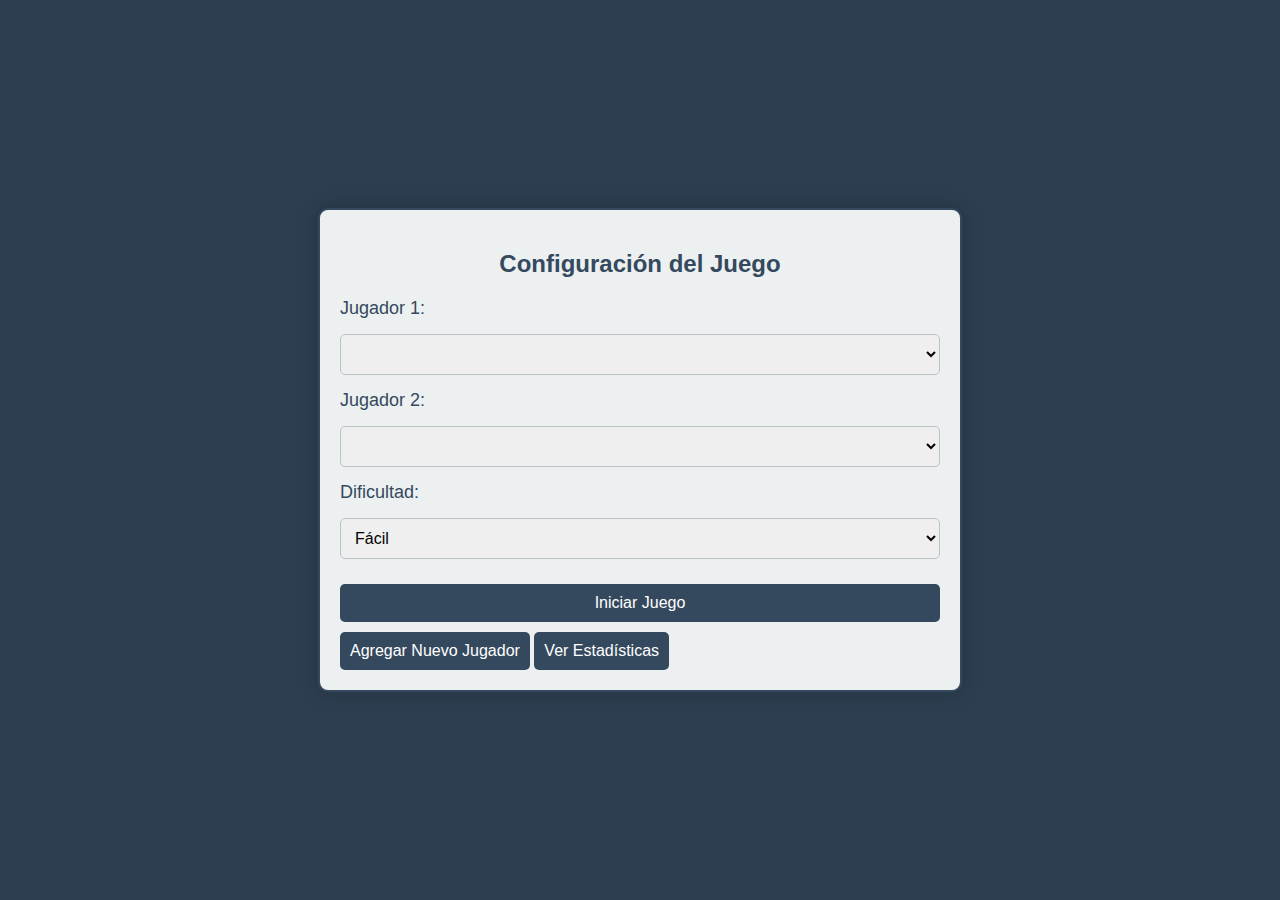
<file: JuegoTest2/index.html>
<!DOCTYPE html>
<html lang="es">
<head>
    <meta charset="UTF-8">
    <meta name="viewport" content="width=device-width, initial-scale=1.0">
    <title>Serpientes y Escaleras</title>
    <link rel="stylesheet" href="styles.css">
</head>
<body >
    <div id="pantalla-principal">
        <h2>Configuración del Juego</h2>
        <form id="formulario-jugadores">
            <label for="jugador1">Jugador 1:</label>
            <select id="seleccion-jugador1"></select>
            <label for="jugador2">Jugador 2:</label>
            <select id="seleccion-jugador2"></select>
            <label for="dificultad">Dificultad:</label>
            <select id="dificultad">
                <option value="facil">Fácil</option>
                <option value="dificil">Difícil</option>
            </select>
            <button type="submit">Iniciar Juego</button>
        </form>
        <button id="nuevo-jugador">Agregar Nuevo Jugador</button>
        <button id="ver-estadisticas">Ver Estadísticas</button>
    </div>

    <div id="pantalla-juego" style="display: none;">
        <button id="regresar">Regresar</button>
        <div id="contenedor-tablero">
            <div id="tablero"></div>
            <div id="controles">
                <button id="lanzar-dado">Lanzar Dado</button>
                <p id="resultado-dado">Resultado del dado: <span id="numero-dado"></span></p>
                <p id="turno-jugador">Turno del jugador: <span id="jugador-actual"></span></p>
            </div>
        </div>
    </div>

    <div id="modal-nuevo-jugador" class="modal" style="display: none;">
        <div class="modal-content">
            <span class="cerrar">&times;</span>
            <h2>Nuevo Jugador</h2>
            <form id="form-nuevo-jugador">
                <label for="nombre-nuevo-jugador">Nombre:</label>
                <input type="text" id="nombre-nuevo-jugador" required>
                <button type="submit">Agregar</button>
            </form>
        </div>
    </div>

    <div id="modal-estadisticas" class="modal" style="display: none;">
        <div class="modal-content">
            <span class="cerrar">&times;</span>
            <h2>Estadísticas de Jugadores</h2>
            <div id="estadisticas-jugadores"></div>
        </div>
    </div>

    <script src="https://code.jquery.com/jquery-3.6.0.min.js"></script>
    <script src="script.js"> //mensaje 1</script>
</body>
</html>
</file>
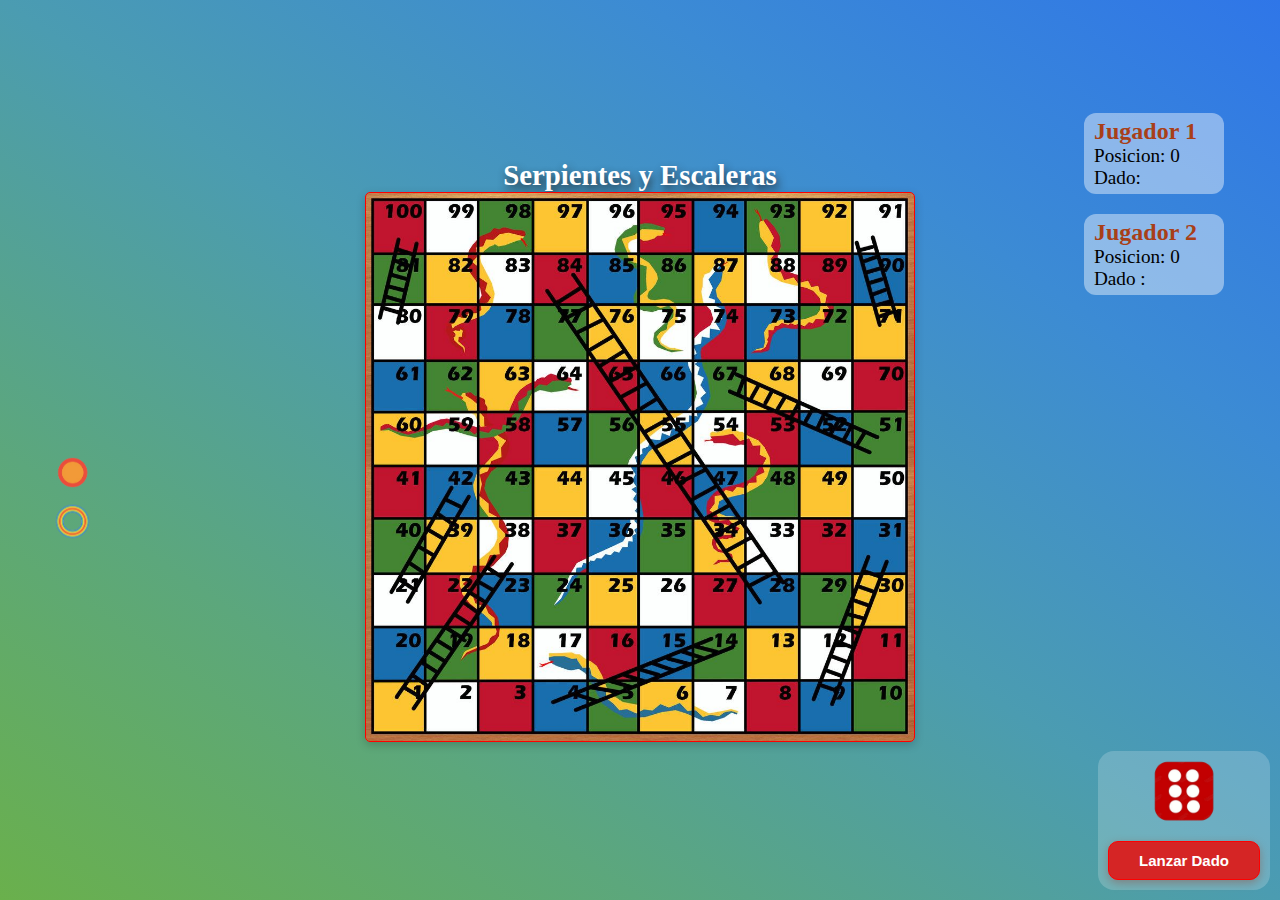
<file: Serpientes Y Escaleras/index.html>
<!DOCTYPE html>
<html lang="es">
<head>
  <meta charset="UTF-8">
  <meta name="viewport" content="width=device-width, initial-scale=1.0">
  <link rel="stylesheet" href="style.css">
  <title>Serpientes y Escaleras</title>
</head>
<body onload="createBoard()">
  <div class="container">
    <div id="top-heading">
      <h2 >Serpientes y Escaleras</h2>
    </div>
    <div id="players-info">
      <div id="Player-1-stats" class="Player-stats">
        <h3>Jugador 1</h3>
        <p>Posicion:  <span class="position-stats">0</span></p>
        <p>Dado:  <span class="dice-stats"></span></p>
      </div>
      <div id="Player-2-stats" class="Player-stats">
        <h3>Jugador 2</h3>
        <p>Posicion: <span class="position-stats">0</span></p>
        <p>Dado :  <span class="dice-stats"></span></p>
      </div>
      
    </div>
    <div class="main-board"></div>
  </div>
  <div class="dice-container">
    <img src="./Assets/dice6.png" id="dice-id" alt="Dice">
    <button onclick="roll()">Lanzar Dado</button>
  </div>
  <div class="piece-pos">
    <div class="player_pieces">
      <div id="player_piece_1" class="player_piece">
        <img src="./Assets/goti-1.png" class="goti" alt="">
      </div>
      <div id="player_piece_2" class="player_piece">
        <img src="./Assets/goti-2.png" class="goti" alt="">
      </div>
    </div>
  </div>
  <script src="Script.js"></script>
</body>
</html>
</file>
<file: JuegoTest2/styles.css>
/* styles.css */
body {
    display: flex;
    justify-content: center;
    align-items: center;
    height: 100vh;
    background-color: #2c3e50;
    font-family: 'Arial', sans-serif;
    margin: 0;
}

#pantalla-principal, #pantalla-juego {
    margin: 20px;
    padding: 20px;
    border-radius: 10px;
    border: 2px solid #34495e;
    background-color: #ecf0f1;
    box-shadow: 0 0 20px rgba(0, 0, 0, 0.2);
    max-width: 600px;
    width: 100%;
}

h2 {
    color: #34495e;
    font-size: 24px;
    text-align: center;
    margin-bottom: 20px;
}

form {
    display: flex;
    flex-direction: column;
    gap: 15px;
}

label {
    font-size: 18px;
    color: #34495e;
}

input, select, button {
    padding: 10px;
    font-size: 16px;
    border-radius: 5px;
    border: 1px solid #bdc3c7;
}

button {
    background-color: rgb(52, 73, 94);
    color: white;
    border: none;
    cursor: pointer;
    transition: background-color 0.3s, transform 0.3s;
    margin-top: 10px;
}

button:hover {
    background-color: #2980b9;
    transform: scale(1.05);
}

#tablero {
    display: grid;
    grid-template-columns: repeat(10, 50px);
    grid-template-rows: repeat(10, 50px);
    border: 2px solid rgb(52, 73, 94);
    margin-top: 20px;
}

#tablero div {
    width: 50px;
    height: 50px;
    display: flex;
    justify-content: center;
    align-items: center;
    border: 1px solid #bdc3c7;
    font-weight: bold;
}

#controles {
    margin-top: 20px;
    text-align: center;
}

#controles button {
    padding: 10px 20px;
    font-size: 16px;
    margin-top: 10px;
}

#resultado-dado, #turno-jugador {
    margin-top: 10px;
    font-size: 18px;
    color: #34495e;
}

#estadisticas-jugadores {
    font-size: 16px;
    color: #34495e;
    margin-top: 20px;
}

.jugador1 {
    background-color: #e74c3c;
    color: white;
}

.jugador2 {
    background-color: #a5a323;
    color: white;
}

.modal {
    display: none;
    position: fixed;
    z-index: 1;
    left: 0;
    top: 0;
    width: 100%;
    height: 100%;
    overflow: auto;
    background-color: rgba(0, 0, 0, 0.5);
}

.modal-content {
    background-color: #fff;
    margin: 10% auto;
    padding: 20px;
    border: 1px solid #888;
    width: 80%;
    border-radius: 10px;
    box-shadow: 0 0 20px rgba(0, 0, 0, 0.2);
}

.cerrar {
    color: #aaa;
    float: right;
    font-size: 28px;
    font-weight: bold;
    cursor: pointer;
}

.cerrar:hover,
.cerrar:focus {
    color: black;
    text-decoration: none;
}
</file>
<file: Serpientes Y Escaleras/style.css>
* {
    margin: 0;
    padding: 0;
    box-sizing: border-box;
  }

  html, body {
    display: flex;
    align-items: center;
    justify-content: center;
    width: 100%;
    height: 100vh;
    position: relative;
    background-image: linear-gradient(to right top, #6ab04c, #5ca77c, #4b9cb1, #3c8bd4, #2f76e8);
}


  .container #top-heading
  {
    font-size: 1.2rem;
    
    color: white;
    text-shadow:2px 5px 8px rgba(28, 27, 27, 0.808);
  }
  .container {
    width: 100%;
    height: 100%;
    display: flex;
    flex-direction: column;
    align-items: center;
    justify-content: center;
  }
  .container #players-info
  {
    position:absolute;
    top: 100px;
    right: 30px;
    width: 15vw;
    border-radius: 10px;
    padding: 3px;
    display: flex;
    flex-direction: column;
    justify-content: center;
    align-items: center;
  }
  
  .container #players-info .Player-stats
  {
    margin: 10px;
    background-color:rgba(255, 255, 255, 0.427);
    border-radius: 12px;
    padding: 5px 10px;
    text-align: left;
    width: 140px;
    font-family: Cambria, Cochin, Georgia, Times, 'Times New Roman', serif;
  }
  #players-info .Player-stats h3
  {
    font-size: 1.5rem;
    color: rgb(168, 63, 24);
    
  }
  #players-info .Player-stats p{
    font-size: 1.2rem;
  }
  .main-board {
    background-image: url("./Assets/GameBoard.jpg");
    background-position: center;
    background-size: cover;
    width: 550px;
    aspect-ratio: 1;
    border-radius: 5px;
    border: 1.5px solid red;
    box-shadow: 0px 3px 10px rgba(0, 0, 0, 0.2);
    overflow: hidden;
    opacity: 1;
    z-index: 0;
    padding: 5px;
  }
  
  .block {
    display: flex;
    justify-content: center;
    align-items: center;
    color: white;
    font-size: 20px;
    height: 54px ;
    z-index: 0.5;
    flex: 1;
  }
  .row {
    display: flex;
     flex-wrap: wrap;
  }
  .dice-container {
    position: absolute;
    bottom: 10px;
    right: 10px;
    display: flex;
    flex-direction: column;
    align-items: center;
    background-color:rgba(255, 255, 255, 0.196);
    border-radius: 16px;
  }
  
  #dice-id {
    height: 80px;
    width: 80px;
   
  }
  
  .dice-container button {
    background-color: rgb(213, 37, 37);
    padding: 10px 30px !important;
    border-radius: 10px;
    color: white;
    font-size: 15px;
    font-weight: bold;
    margin: 10px;
    border: 1px solid red;
    box-shadow: 0px 3px 10px gray;
  }
  
  .piece-pos{
    position: absolute;
    left: 50px;
    top: 50%;
  }

  .player_pieces {
    display: flex;
    flex-direction: column;
  }
  .goti
  {
    height: 45px;
    width: 45px;
    z-index: 1;
    object-fit: cover;
  }
  .player_piece {
    
    background-color: transparent;
    position: relative;
    transition: top 0.5s ease-in-out, left 0.5s ease-in-out; 
    display: inline-block;
    
  }

  .goti:nth-child(2) {
    z-index: 2;
  }

  @media screen and (max-width:980px) {
    .container #players-info
    {
      width: 160px;
    }
  #players-info .Player-stats h3
  {
    font-size: 1.2rem;
    color: rgb(168, 63, 24);
    
  }
  #players-info .Player-stats p{
    font-size: 1rem;
  }
  }
  @media screen and (max-width: 890px) {
    .main-board{
      width: 450px;
    }

    .dice-container {
      margin: 0 auto;
    }

    #dice-id{
        height: 60px; 
        width:60px; 

    }
    .dice-container{
      flex-direction: row;
    }
    
    .dice-container button{
    padding:10px;
    }

    .block {
      height: 44px ;
    }
    .container #players-info
    {
      top: 200px;
    }

  }
  @media screen and (max-width:850px){
    
    .container #players-info
    {
      top: 40px;
      flex-direction: row;
      width: 280px;
      left: 32%;
    }
    
    #players-info .Player-stats h3
  {
    font-size: 22px;
  }
  #players-info .Player-stats p{
    font-size: 16px;
  }
  }
  @media screen and (max-width: 640px ){
    .main-board{
      width: 400px;
    }

    .block {
      height: 39px ;
    }
    #top-heading h2{
      position: absolute;
      top: 20px;
      left: 34%;
     
     }
     .container #players-info
     {
      top: 70px;
      left:30%;
      width: 270px;
     }
  #players-info .Player-stats h3
  {
    font-size: 20px;
  }
  #players-info .Player-stats p{
    font-size: 14px;
  }
  }

  @media screen and (max-width: 580px ){
    .player_pieces{
      flex-direction: row;
    }
    .dice-container {
      inset: auto 50px 4% auto;
    }
    
    .piece-pos{
      inset: auto auto 4% 30px;
    }

    .block {
      height: 39px ;
    }
    
  .goti{
    height: 25px;
    width: 25px;
  }
  .container #top-heading
  {
    font-size: 1.1rem;
    
  }
  #top-heading h2{
    
    left: 33%;
   }

  }

  @media screen and (max-width: 445px ){
    .main-board{
      width: 300px;
    }

    .dice-container {
      inset: auto 15px 7% auto;
    }
    
    .piece-pos{
      inset: auto auto 7% 20px;
    }

    .player_pieces{
      flex-direction: column;
    }

    .block {
      height: 29px ;
    }
    #top-heading h2{
      
      left: 25%;
     }
      .container #players-info
     {
      top: 70px;
      left:18%;
      width: 260px;
     }
  #players-info .Player-stats h3
  {
    font-size: 18px;
  }
  #players-info .Player-stats p{
    font-size: 14px;
  }
  }
</file>
